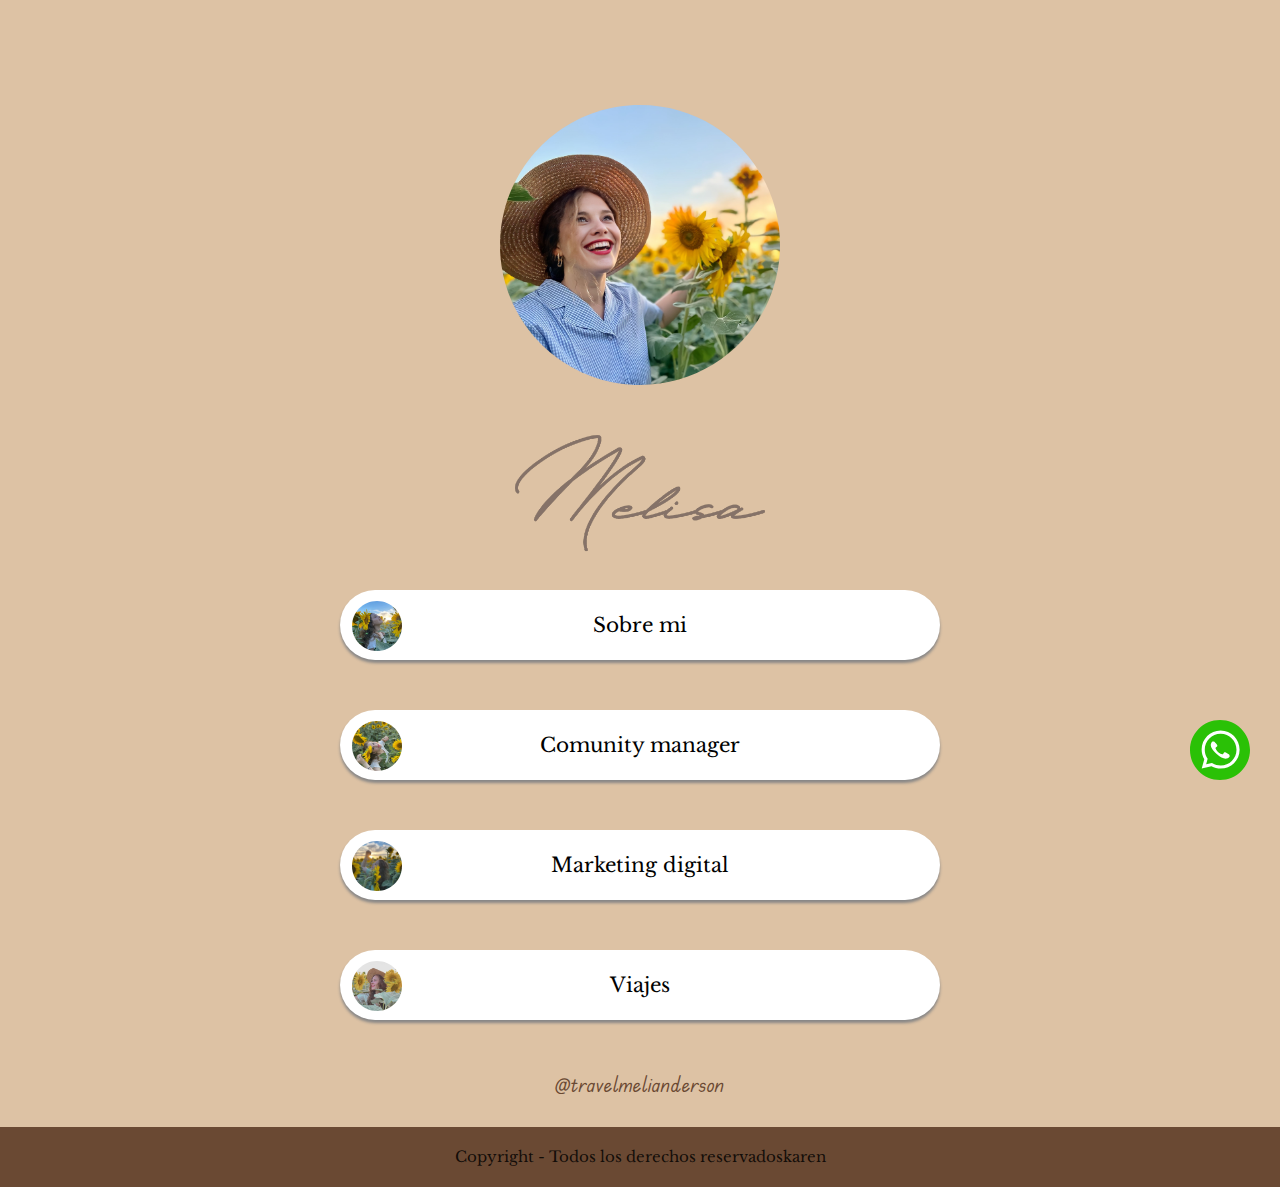
<file: index.html>
<!DOCTYPE html>

<html>

<head>
    
    <meta charset='utf-8'>
    <meta http-equiv='X-UA-Compatible' content='IE=edge'>
    <meta name='viewport' content='width=device-width, initial-scale=1'>

    <!--------------------------------SEO----------------------->
    <meta name="description" content="Descubre mis servicios excepcionales en Community manager, Marketing digital y servicios de Viaje. Explora mi portafolio para ver proyectos destacados y contácteme para llevar tu presencia en línea y tus viajes al siguiente nivel. ¡Viaja con Travelmelianderson y transforma tu experiencia digital y de aventura!">
    <meta name="keywords" content="Melisa Anderson, community manager, marketing digital, viajes, portafolio, servicios digitales, gestión de redes sociales, aventuras, viajes personalizados, estrategias de marketing, branding, redes sociales, promoción en línea, influencer, experiencias de viaje, itinerarios personalizados, marketing en redes sociales, contenido digital, publicidad en línea, community manager profesional, marketing de marca, agencia de viajes">
    <meta name="author" content="Iara Torres">
    <meta name="copyright" content="Copyright © 2024 Iara Torres. Todos los derechos reservados.">

    <!------(vista del enlace compartido)--->
    <meta property="og:title" content="Travelmelianderson">
    <meta property="og:description" content="Soy Meli, Viajera, Artista y Soñadora | Bienvenidos a este viaje virtual.">
    <meta property="og:image" content="./img/vista enlace compartido.png">
    <meta property="og:image:width" content="300"> 
    <meta property="og:image:height" content="250">
    <meta property="og:type" content="website"><!-- article/website-->
    <meta property="og:locale" content="es_ES">

    <link rel="icon" href="./img/intento.png" sizes="48x48" type="image/png">
    <link rel='stylesheet' href='./css/index.css'>

    <!-------------------------------FONTS-------------------------->
    <!-----------Edu------------>
    <link rel="preconnect" href="https://fonts.googleapis.com">
    <link rel="preconnect" href="https://fonts.gstatic.com" crossorigin>
    <link href="https://fonts.googleapis.com/css2?family=Edu+TAS+Beginner:wght@400;500;600;700&display=swap" rel="stylesheet">
    <!------------Libre------------>
    <link rel="preconnect" href="https://fonts.googleapis.com">
    <link rel="preconnect" href="https://fonts.gstatic.com" crossorigin>
    <link href="https://fonts.googleapis.com/css2?family=Libre+Baskerville&display=swap" rel="stylesheet">

    <title>travelmelianderson</title>

</head>


<body>
    
    <div class="content_whatsapp">
        <a class="whatsapp_static" href="https://wa.me/+393755769787" target="_blank"> <img class="whatsapp_static" src="./img/whatsapp static.svg" alt="simbolo de whatsapp flotante"></a>
    </div>
    

    <div class="divespacioinicio">
        
        <a class="espacioinicio" href="https://instagram.com/travelmelianderson?igshid=MXcwZDN5Z29xYmg2dA==" target="_blank"> <img class="ImgGirasolInicio" src="./img/meligirasolescirculoinicio.svg" alt="Melisa con sombrero entre girasoles"> </a>
        
        <img class="ImgMeliNiceFont" src="./img/melisafontniceinicio.svg" alt="presentacion del nombre de Melisa">

    </div>

    <header>
        <nav>
            <ul>
                
                <li>
                    <img src="./img/girasol1.svg" alt="Melisa entre girasoles en menor tamaño toma 1">
                    <a class="NavPrincipal sobremi" href="./pages/Sobremi.html">Sobre mi</a>
                </li>

                
                <li class="mhor" >
                    <img src="./img/girasol2.svg" alt="Melisa entre girasoles en menor tamaño toma 2">
                    <a class="NavPrincipal comunitymanager" href="./pages/CommunityM.html" onclick="return false;" >Comunity manager</a>
                    <ul class="SN">
                        <li><a class="SubnavCM" href="./pages/CommunityM.html">Combo PETRA</a></li>
                        <li><a class="SubnavCM" href="./pages/CommunityM.html">Combo CAPPADOCCIA</a></li>
                        <li><a class="SubnavCM" href="./pages/CommunityM.html">Combo PURMAMARCA</a></li>
                    </ul>
                </li>

                
                <li class="mhor" >   
                    <img src="./img/girasol3.svg" alt="Melisa entre girasoles en menor tamaño toma 3">
                    <a class="NavPrincipal marketingdigital" href="./css/marketingd.css" onclick="return false;" >Marketing digital</a>
                    <ul class="SN">
                        <li><a class="SubnavMD" href="./pages/MarketingD.html">Manejo de CapCut</a></li>
                        <li><a class="SubnavMD" href="./pages/MarketingD.html">Creación de contenido</a></li>
                        <li><a class="SubnavMD" href="./pages/MarketingD.html">Publicidad en Facebook ads</a></li>
                        <li><a class="SubnavMD" href="./pages/MarketingD.html">Publicidad en Google ads</a></li>
                        <li><a class="SubnavMD" href="./pages/MarketingD.html">Segmentación</a></li>
                        <li><a class="SubnavMD" href="#">SEO</a></li>
                    </ul>
                </li>    
                    
                
                <li class="mhor" >
                    <img src="./img/girasol4.svg" alt="Melisa entre girasoles en menor tamaño toma 4">
                    <a class="NavPrincipal" href="#" onclick="return false;" >Viajes</a>
                    <ul class="SN">
                        <li><a class="SubnavV" href="./pages/Viajes.html">Servicios</a></li>
                        <li><a class="SubnavV" href="./pages/Viajes.html">Paises que recorrí</a></li>
                    </ul>
                </li>    
            </ul>
        </nav>
    </header>
    
    <a class="InstagramInicio" href="https://instagram.com/travelmelianderson?igshid=MXcwZDN5Z29xYmg2dA==" target="_blank">@travelmelianderson</a>
    
    <!---------------------------------------FOOTER-------------------------------------------->
    <footer>

        <p>Copyright - Todos los derechos reservadoskaren</p>

    </footer>

</body>

</html>
</file>
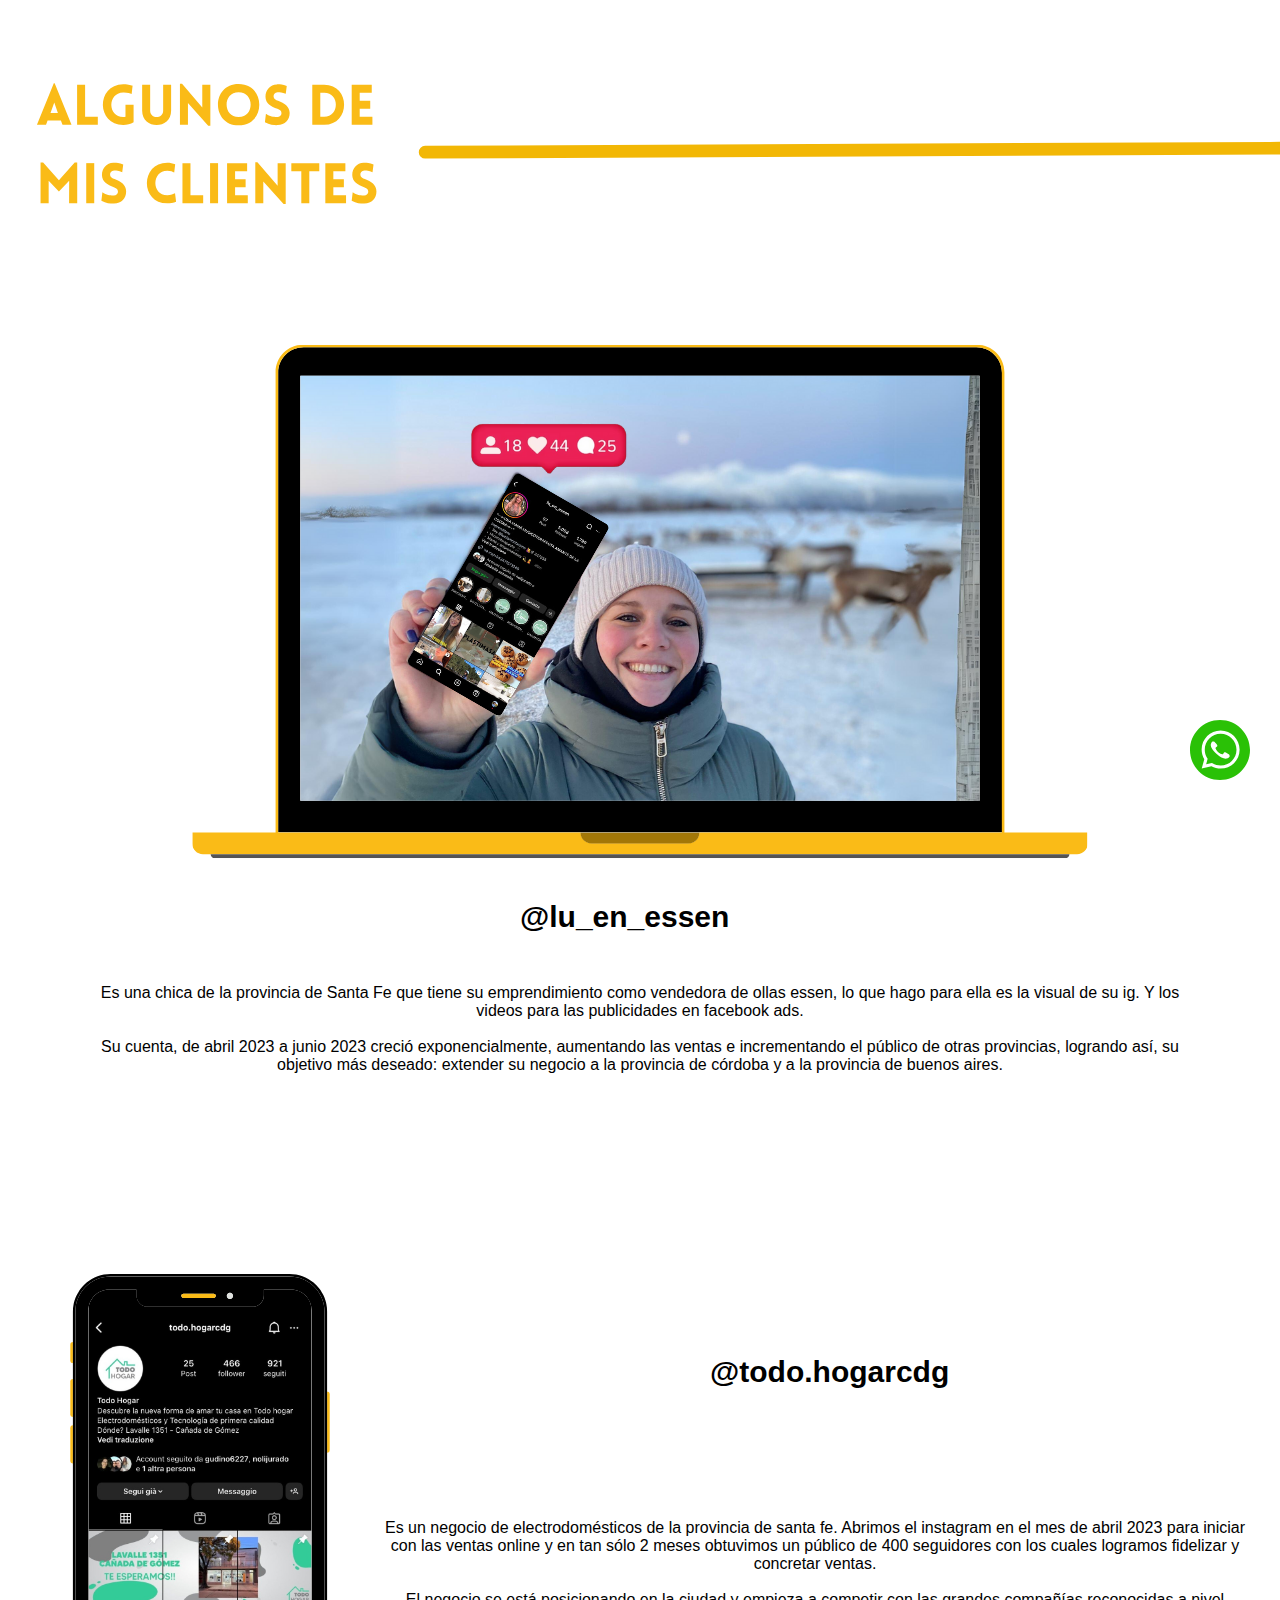
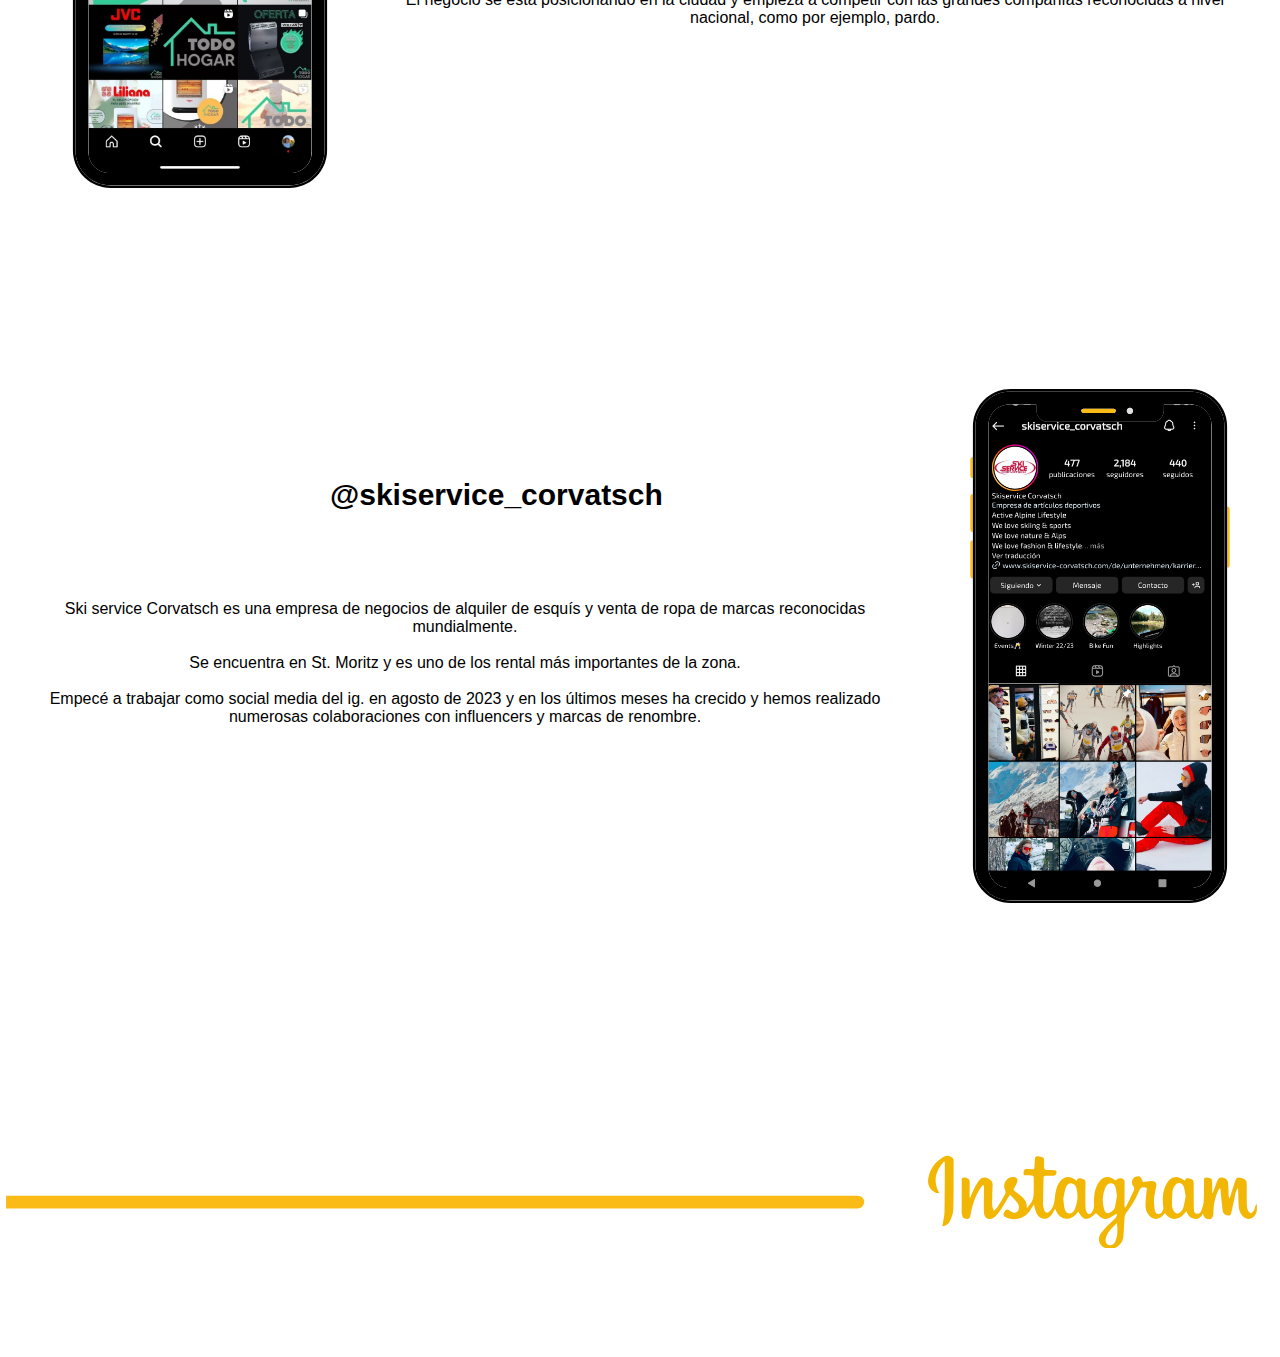
<file: pages/conoceme.html>
<!DOCTYPE html>

<html>

<head>
    
    <meta charset='utf-8'>
    <meta http-equiv='X-UA-Compatible' content='IE=edge'>
    <meta name='viewport' content='width=device-width, initial-scale=1'>

    <!--------------------------------SEO----------------------->
    <meta name="description" content="Descubre mis servicios excepcionales en Community manager, Marketing digital y servicios de Viaje. Explora mi portafolio para ver proyectos destacados y contácteme para llevar tu presencia en línea y tus viajes al siguiente nivel. ¡Viaja con Travelmelianderson y transforma tu experiencia digital y de aventura!">
    <meta name="keywords" content="Melisa Anderson, community manager, marketing digital, viajes, portafolio, servicios digitales, gestión de redes sociales, aventuras, viajes personalizados, estrategias de marketing, branding, redes sociales, promoción en línea, influencer, experiencias de viaje, itinerarios personalizados, marketing en redes sociales, contenido digital, publicidad en línea, community manager profesional, marketing de marca, agencia de viajes">
    <meta name="author" content="Iara Torres">
    <meta name="copyright" content="Copyright © 2024 Iara Torres. Todos los derechos reservados.">

    <!------(vista del enlace compartido)--->
    <meta property="og:title" content="Travelmelianderson">
    <meta property="og:description" content="Soy Meli, Viajera, Artista y Soñadora | Bienvenidos a este viaje virtual.">
    <meta property="og:image" content="../img/vista enlace compartido.png">
    <meta property="og:image:width" content="300"> 
    <meta property="og:image:height" content="250">
    <meta property="og:type" content="website"><!-- article/website-->
    <meta property="og:locale" content="es_ES">

    <link rel="icon" href="../img/intento.png" sizes="48x48" type="image/png">
    <link rel='stylesheet' href='../css/subcss/conoceme.css'>
    

    <!-------------------------------FONTS-------------------->

    <!-----------libre------------>
    <link rel="preconnect" href="https://fonts.googleapis.com">
    <link rel="preconnect" href="https://fonts.gstatic.com" crossorigin>
    <link href="https://fonts.googleapis.com/css2?family=Edu+TAS+Beginner:wght@400;500;600;700&display=swap" rel="stylesheet">
    <!------------Edu------------>
    <link rel="preconnect" href="https://fonts.googleapis.com">
    <link rel="preconnect" href="https://fonts.gstatic.com" crossorigin>
    <link href="https://fonts.googleapis.com/css2?family=Libre+Baskerville&display=swap" rel="stylesheet">
    <!------------fira-sans------------>
    <link rel="preconnect" href="https://fonts.googleapis.com">
    <link rel="preconnect" href="https://fonts.gstatic.com" crossorigin>
    <link href="https://fonts.googleapis.com/css2?family=Fira+Sans:ital@1&display=swap" rel="stylesheet">

    

    <title>travelmelianderson</title>

</head>


<body>

    <div class="content_whatsapp">
        <a class="whatsapp_static" href="https://wa.me/+393755769787" target="_blank"> <img class="whatsapp_static" src="../img/whatsapp static.svg" ></a>
    </div>

    <div class="contentclientes">
        <img class="clientes" src="../img/clientes.svg">
    </div>

    <img class="celumeli" src="../img/melicelu.svg">

    <a class="instagram1" href="https://instagram.com/travelmelianderson?igshid=MXcwZDN5Z29xYmg2dA==" target="_blank"> <h3 class="lu">@lu_en_essen</h3> </a>
    
    <p class="p">Es una chica de la provincia de Santa Fe que tiene su emprendimiento como vendedora de ollas essen, lo que hago para ella es la visual de su ig. Y los videos para las publicidades en facebook ads.<br><br>
    Su cuenta, de abril 2023 a junio 2023 creció exponencialmente, aumentando las ventas e incrementando el público de otras provincias, logrando así, su objetivo más deseado: extender su negocio a la provincia de córdoba y a la provincia de buenos aires.</p>
    
    <div class="grid">
        <img class="grid_img" src="../img/tdohogar.svg">

        <a class="instagram2" href="https://www.instagram.com/todo.hogarcdg?igsh=NmRoN3J6NHc0ems5"https target="_blank"> <h3 class="grid_title">@todo.hogarcdg</h3> </a>

        <p class="grid_description">Es un negocio de electrodomésticos de la provincia de santa fe. Abrimos el instagram en el mes de abril 2023 para iniciar con las ventas online y en tan sólo 2 meses obtuvimos un público de 400 seguidores con los cuales logramos fidelizar y concretar ventas.<br><br>
        El negocio se está posicionando en la ciudad y empieza a competir con las grandes compañías reconocidas a nivel nacional, como por ejemplo, pardo.
        </p>
    </div>

    <div class="grid2">
        <img class="grid_img" src="../img/skiservice.svg">

        <a class="instagram2" href="https://www.instagram.com/skiservice_corvatsch?igsh=MmVsMHptdzdjcGwy" target="_blank"> <h3 class="lu">@skiservice_corvatsch</h3> </a>

        <p class="grid_description2">Ski service Corvatsch es una empresa de negocios de alquiler de esquís y venta de ropa de marcas reconocidas mundialmente.<br><br>

        Se encuentra en St. Moritz y es uno de los rental más importantes de la zona.<br><br>
            
        Empecé a trabajar como social media del ig. en agosto de 2023 y en los últimos meses ha crecido y hemos realizado numerosas colaboraciones con influencers y marcas de renombre.
        </p>
    </div>

    <div class="contentlineig">
        <img class="lineig" src="../img/lineig.svg">
    </div>


    <!---------------------------------------FOOTER----------------------------------------
    <footer>

        <p class="footerp">Copyright - Todos los derechos reservados</p>

    </footer>-->
</body>

</html>
</file>
<file: css/index.css>
@charset "UTF-8";
* {
  margin: 0;
  padding: 0;
  text-decoration: none;
  list-style: none;
  font-family: Verdana, Geneva, Tahoma, sans-serif;
}

body {
  background-color: #DDC2A4;
}

.content_whatsapp{
  display: flex;
  justify-content: flex-end;
  margin-right: 30px;
}

.whatsapp_static{
  width: 60px;
  position: fixed;
  margin-top: 40vh;
  transition: 0.5s;
}

.whatsapp_static:hover{
  width: 65px;
  transition: 0.5s;
}

.espacioinicio {
  display: block;
  width: 350px;
  margin: auto;
}

.ImgGirasolInicio {
  display: block;
  width: 350px;
  margin-top: 70px;

}

.ImgGirasolInicio:hover{
  border-radius: 50%;
  box-shadow: 0 3px 3px #ffffff;
}

.ImgMeliNiceFont {
  display: block;
  width: 250px;
  margin: auto;
  margin-bottom: 20px;

}

li {
  text-align: center;
}

.NavPrincipal {
  display: inline-block;
  background-color: rgb(255, 255, 255);
  width: 600px;
  height: 70px;
  text-align: center;
  line-height: 70px;
  margin-bottom: 50px;
  border-radius: 3ch;
  box-shadow: 0 3px 3px #878686;
  font-family: 'Libre Baskerville', serif;
  text-decoration: none;
  color: black;
  font-size: 20px;
  transition: 0.3s;

}

.NavPrincipal:hover {
  background-color:  #faba17;
  transition: 0.5s;
}

.SubnavCM{
  display: inline-block;
  color: black;
  line-height: 50px;
  background-color: white;
  width: 300px;
  height: 50px;
  border-radius: 3ch;
  margin-bottom: 30px;
  font-family: system-ui, -apple-system, BlinkMacSystemFont, 'Segoe UI', Roboto, Oxygen, Ubuntu, Cantarell, 'Open Sans', 'Helvetica Neue', sans-serif;
  font-weight: 500;
  transition: 0.3s;
}

.SubnavMD{
  display: inline-block;
  color: black;
  line-height: 50px;
  background-color: white;
  width: 300px;
  height: 50px;
  border-radius: 3ch;
  margin-bottom: 30px;
  font-family: system-ui, -apple-system, BlinkMacSystemFont, 'Segoe UI', Roboto, Oxygen, Ubuntu, Cantarell, 'Open Sans', 'Helvetica Neue', sans-serif;
  font-weight: 500;
  transition: 0.3s;
}

.SubnavV{
  display: inline-block;
  color: black;
  line-height: 50px;
  background-color: white;
  width: 300px;
  height: 50px;
  border-radius: 3ch;
  margin-bottom: 30px;
  font-family: system-ui, -apple-system, BlinkMacSystemFont, 'Segoe UI', Roboto, Oxygen, Ubuntu, Cantarell, 'Open Sans', 'Helvetica Neue', sans-serif;
  font-weight: 500;
  transition: 0.3s;
}

.SubnavCM:hover {
  color: #faba17;
  font-size: 18px;
  transition: 0.3s;
}

.SubnavMD:hover{
  color: #faba17;
  font-size: 18px;
  transition: 0.3s;
}

.SubnavV:hover{
  color: #faba17;
  font-size: 18px;
  transition: 0.3s;
}

.SN {
  display: none;
}

.mhor{
  width: 600px;
  margin: auto;
}

.mhor:hover .SN {
  display: block;
}

header nav img {
  width: 50px;
  position: absolute;
  margin-top: 11px;
  margin-left: 12px;
}

.InstagramInicio {
  display: block;
  text-align: center;
  color: #6A4933;
  margin-bottom: 30px;
  font-family: 'Edu TAS Beginner', cursive;
  font-size: 22px;
  transition: 0.8s;
}

.InstagramInicio:hover {
  color: rgb(255, 255, 255);
  transition: 0.5s;
}

footer {
  background-color: #6A4933;
  height: 60px;
}

p {
  text-align: center;
  line-height: 60px;
  font-family: 'Libre Baskerville', serif;
  color: rgba(0, 0, 0, 0.831);
  font-size: 15px;
}

/*---------------phone-and-tablet-----------------*/
@media (min-width: 481px) and (max-width: 630px) {
  
  /*------------------inicio--------------*/

  .NavPrincipal{
    width: 440px;
  }
  
  .mhor{
    width: 440px;
  }
  
}

/*-------------------phone----------------------------*/
@media screen and (max-width: 480px) {

  /*------------------inicio--------------*/
  
  .ImgGirasolInicio {
    margin-top: 70px;
    margin-left: auto;
    margin-right: auto;
    width: 280px;
  
  }

  .ImgMeliNiceFont{
    width: 210px;
  }

  .NavPrincipal{
    width: 350px;
    height: 60px;
    line-height: 65px;
  }
  
  .mhor{
    width: 350px;
  }

  .SubnavCM{
    width: 240px;
  }

  .SubnavMD{
    width: 240px;
  }

  .SubnavV{
    width: 240px;
  }

  .SubnavV:hover{
    color: #faba17;
    font-size: 16px;
    transition: 0.3s;
  }
  
  header nav img{
    width: 43px;
    margin-top: 10px;
    align-items: normal;
  }
}
</file>
<file: css/subcss/conoceme.css>
@charset "UTF-8";
@font-face {
    font-family: 'gistesy';
    src: url('../fonts/gistesy.ttf') format('truetype');
    
    font-family: 'Fira Sans', sans-serif;
}

* {
  margin: 0;
  padding: 0;
  text-decoration: none;
  list-style: none;
  font-family: Verdana, Geneva, Tahoma, sans-serif;
}

.content_whatsapp{
    display: flex;
    justify-content: flex-end;
    margin-right: 30px;
  }
  
  .whatsapp_static{
    width: 60px;
    position: fixed;
    margin-top: 40vh;
    transition: 0.5s;
    z-index: 100;
}
  
.whatsapp_static:hover{
    width: 65px;
    transition: 0.5s;
}

.contentclientes{
    overflow: hidden;
}

.clientes{
    margin-left: 30px;
    width: 100%;
   
}

.celumeli{
    width: 70%;
    margin: auto;
    display: flex;
}

.lu{
    color: rgb(0, 0, 0);
    text-align: center;
    font-size: 30px;
    transition: 1s;
}

.lu:hover{
    color: #FABB17;
    transition: 1s;
}

.p{
    margin-top: 50px;
    margin-left: 100px;
    margin-right: 100px;
    text-align: center;
}

.contentlineig{
    overflow: hidden;
}

.lineig{
    margin-right: 20px;
    width: 100%;
    margin-top: 150px;
}

.instagram1{
    display: flex;
    width: 240px;
    margin: auto;
}

.instagram2{
    display: flex;
    width: 240px;
    margin: auto;
}


.grid{
    display: grid;
    grid-template-columns: min-content repeat();
    grid-template-rows: min-content min-content;
    grid-template-areas: 
    "img title"
    "img description";
    margin-top: 200px;

}

.grid_img{
    grid-area: img;
    margin-left: 20px;
}

.grid_title{
    grid-area: title;
    font-size: 30px;
    display: flex;
    justify-content: center;
    align-items: flex-end;
    margin-bottom: 50px;
    transition: 1s;
    color: rgb(0, 0, 0);
}

.grid_title:hover{
    color: #FABB17;
    transition: 1s;
}

.grid_description{
    grid-area: description;
    display: flex;
    justify-content: center;
    text-align: center;
    margin-right: 30px;
}



.grid2{
    display: grid;
    grid-template-columns: min-content repeat();
    grid-template-rows: min-content min-content;
    grid-template-areas: 
    "title img"
    "description img";
    margin-top: 200px;
}

.grid_description2{
    grid-area: description;
    display: flex;
    justify-content: center;
    text-align: center;
    margin-left: 30px;
}

/*---------------phone-and-tablet-----------------*/
@media (min-width: 431px) and (max-width: 670px) {
  
    /*------------------conoceme-------------*/

    .grid{
        display: flex;
        flex-direction: column;
    }

    .grid2{
        display: flex;
        flex-direction: column;
    }

    .grid_img{
        margin: auto;
        width: 430px;
    }

    .grid_title{
        font-size: 30px;
        margin-top: 59px;
    }

    .grid_description{
        margin-right: 50px;
        margin-left: 50px;
    }

    .grid_description2{
        margin-right: 50px;
        margin-left: 50px;
    }

    .p{
        margin-left: 50px;
        margin-right: 50px;
    }

    .celumeli{
        width: 80%;
        margin-top: 50px;
        margin-bottom: 10px;
    }

}

/*-------------------phone-------------------*/
@media screen and (max-width: 430px) {
  
    /*-----------------conoceme---------------*/

    .grid{
        display: flex;
        flex-direction: column;
    }

    .grid2{
        display: flex;
        flex-direction: column;
    }

    .grid_img{
        margin: auto;
        width: 320px;
    }

    .grid_title{
        font-size: 23px;
        margin-top: 59px;
    }

    .grid_description{
        margin-right: 50px;
        margin-left: 50px;
    }

    .grid_description2{
        margin-right: 50px;
        margin-left: 50px;
    }

    .p{
        margin-left: 50px;
        margin-right: 50px;
    }

    .celumeli{
        width: 90%;
        margin-top: 50px;
        margin-bottom: 10px;
    }

    .lu{
        font-size: 23px;
    }

    .clientes{
        width: 130%;
    }

}
</file>
